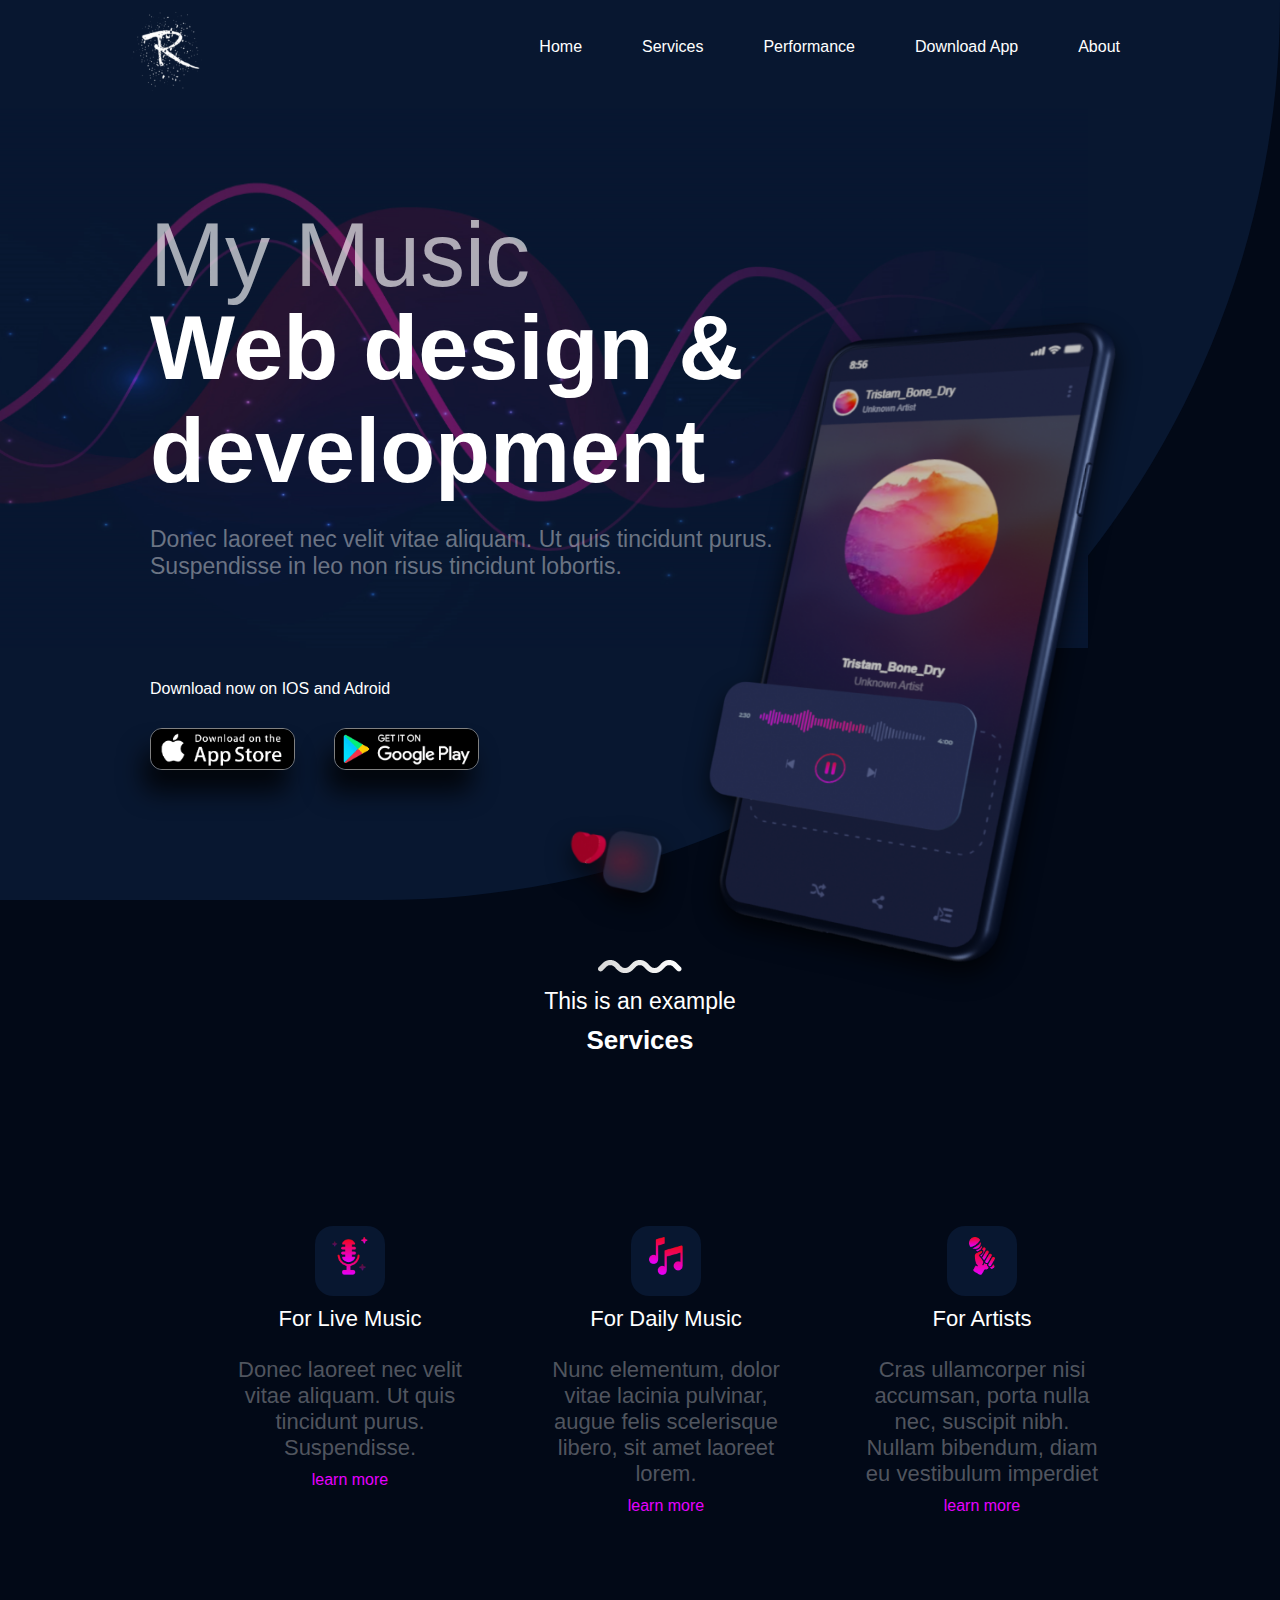
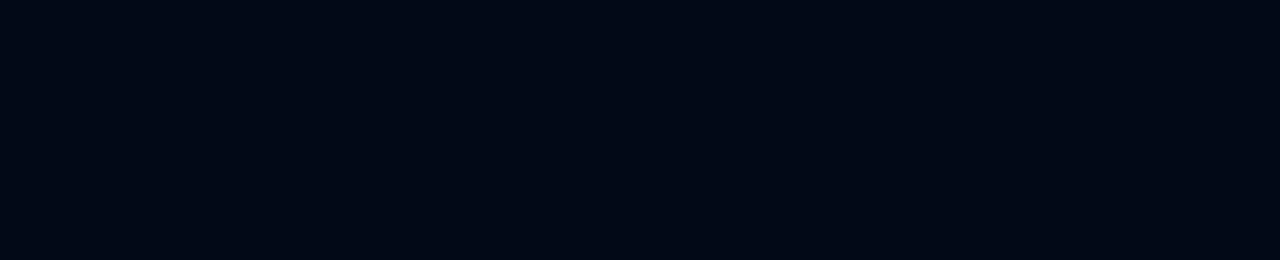
<file: index.html>
<!DOCTYPE html>
<html lang="es">
  <head>
    <meta charset="UTF-8" />
    <meta http-equiv="X-UA-Compatible" content="IE=edge" />
    <link rel="stylesheet" href="css/style.css" />
    <meta name="viewport" content="width=device-width, initial-scale=1.0" />
    <title>My music</title>
  </head>
  <body>
    <header>
      <img class="logo_main" src="img/logo.png" alt="logo empresa" />
      <nav>
        <ul>
          <li>Home</li>
          <li><a href="#services">Services</a></li>
          <li>Performance</li>
          <li>Download App</li>
          <li>About</li>
        </ul>
      </nav>
      <h1 id="title_1">My Music</h1>
      <h2 id="title_2">Web design & development</h2>
      <h4>
        Donec laoreet nec velit vitae aliquam. Ut quis tincidunt purus. <br />
        Suspendisse in leo non risus tincidunt lobortis.
      </h4>

      <h6>Download now on IOS and Adroid</h6>
      <div class="logos_apps">
        <img src="img/app_store.png" alt="logo App Store" />
        <img class="google" src="img/google_play.png" alt="icon google play" />
      </div>

      <img
        class="equalizer_header"
        src="img/equalizer_header.png"
        alt="equalizer header"
      />
      <img class="phone_header" src="img/phone_1.png" alt=" logo Google Play" />
    </header>
    <section id="services">
      <div class="separador">
        <img src="img/wave_line.png" alt=" wave line" />
        <h3>This is an example</h3>
        <h2>Services</h2>
      </div>
      <div class="cont_servi">
        <div class="uni_serv">
          <div class="box_icon">
            <img src="img/icon_voice.png" alt=" icon voice" />
          </div>
          <h3 class="sub">For Live Music</h3>
          <p>
            Donec laoreet nec velit vitae aliquam. Ut quis tincidunt purus.
            Suspendisse.
          </p>
          <a href="#">learn more</a>
        </div>
        <div class="uni_serv">
          <div class="box_icon">
            <img src="img/music_notes.png" alt="music notes" />
          </div>
          <h3 class="sub">For Daily Music</h3>
          <p>
            Nunc elementum, dolor vitae lacinia pulvinar, augue felis
            scelerisque libero, sit amet laoreet lorem.
          </p>
          <a href="#">learn more</a>
        </div>
        <div class="uni_serv">
          <div class="box_icon">
            <img src="img/hand_voice.png" alt="hand voice" />
          </div>
          <h3 class="sub">For Artists</h3>
          <p>
            Cras ullamcorper nisi accumsan, porta nulla nec, suscipit nibh.
            Nullam bibendum, diam eu vestibulum imperdiet
          </p>
          <a href="#">learn more</a>
        </div>
      </div>
  </body>
</html>
</file>
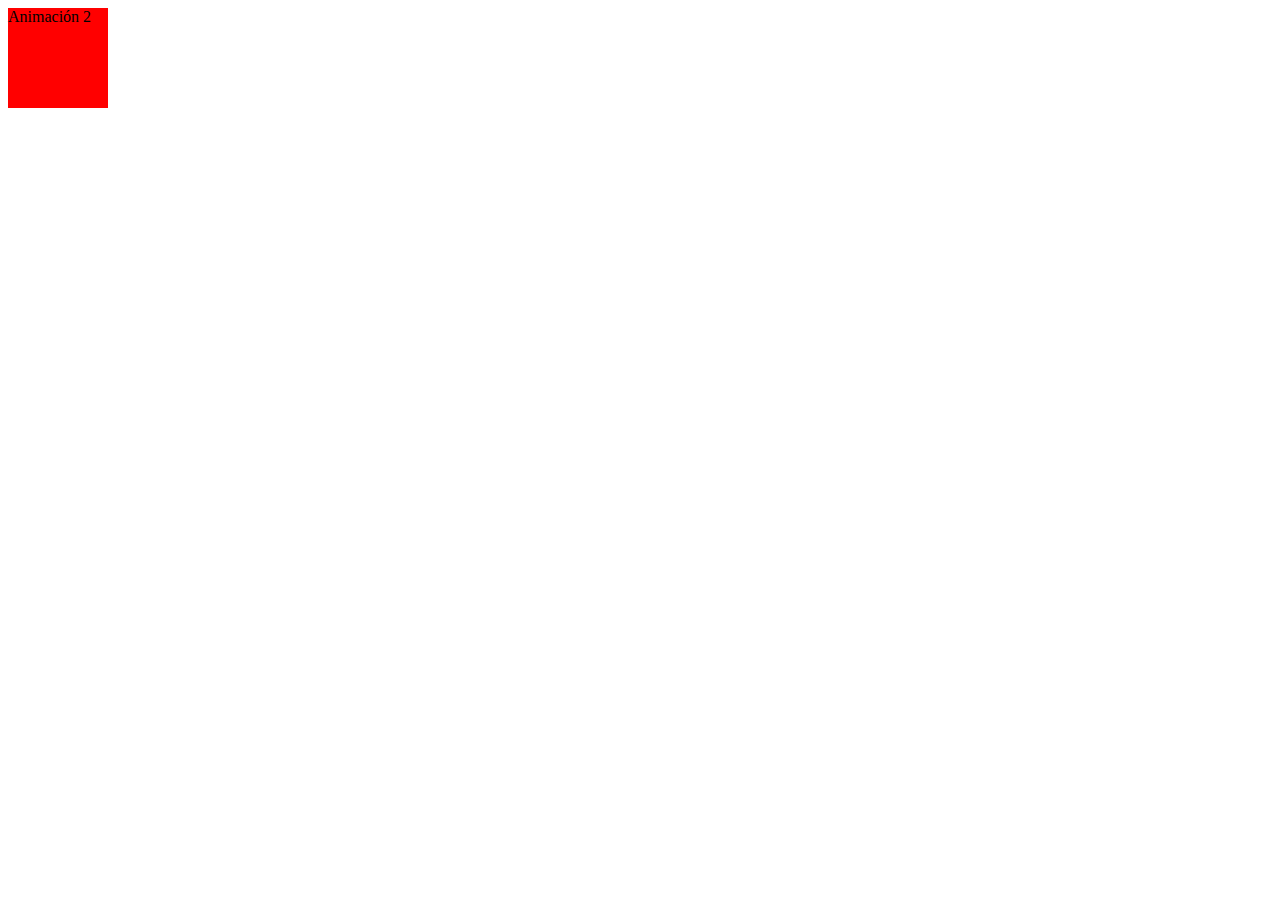
<file: animacion_2.html>
<!--Se agrega el codigo HTML-->
<!DOCTYPE html>
<html lang="en">
<head>
    <meta charset="UTF-8">
    <meta name="viewport" content="width=device-width, initial-scale=1.0">
    <link rel="stylesheet" href="css/animacion_2.css">
    <title>Punto_11</title>
</head>
<body>
    <div> Animación 2 </div>
   <p></p>
</body>
</html>
</file>
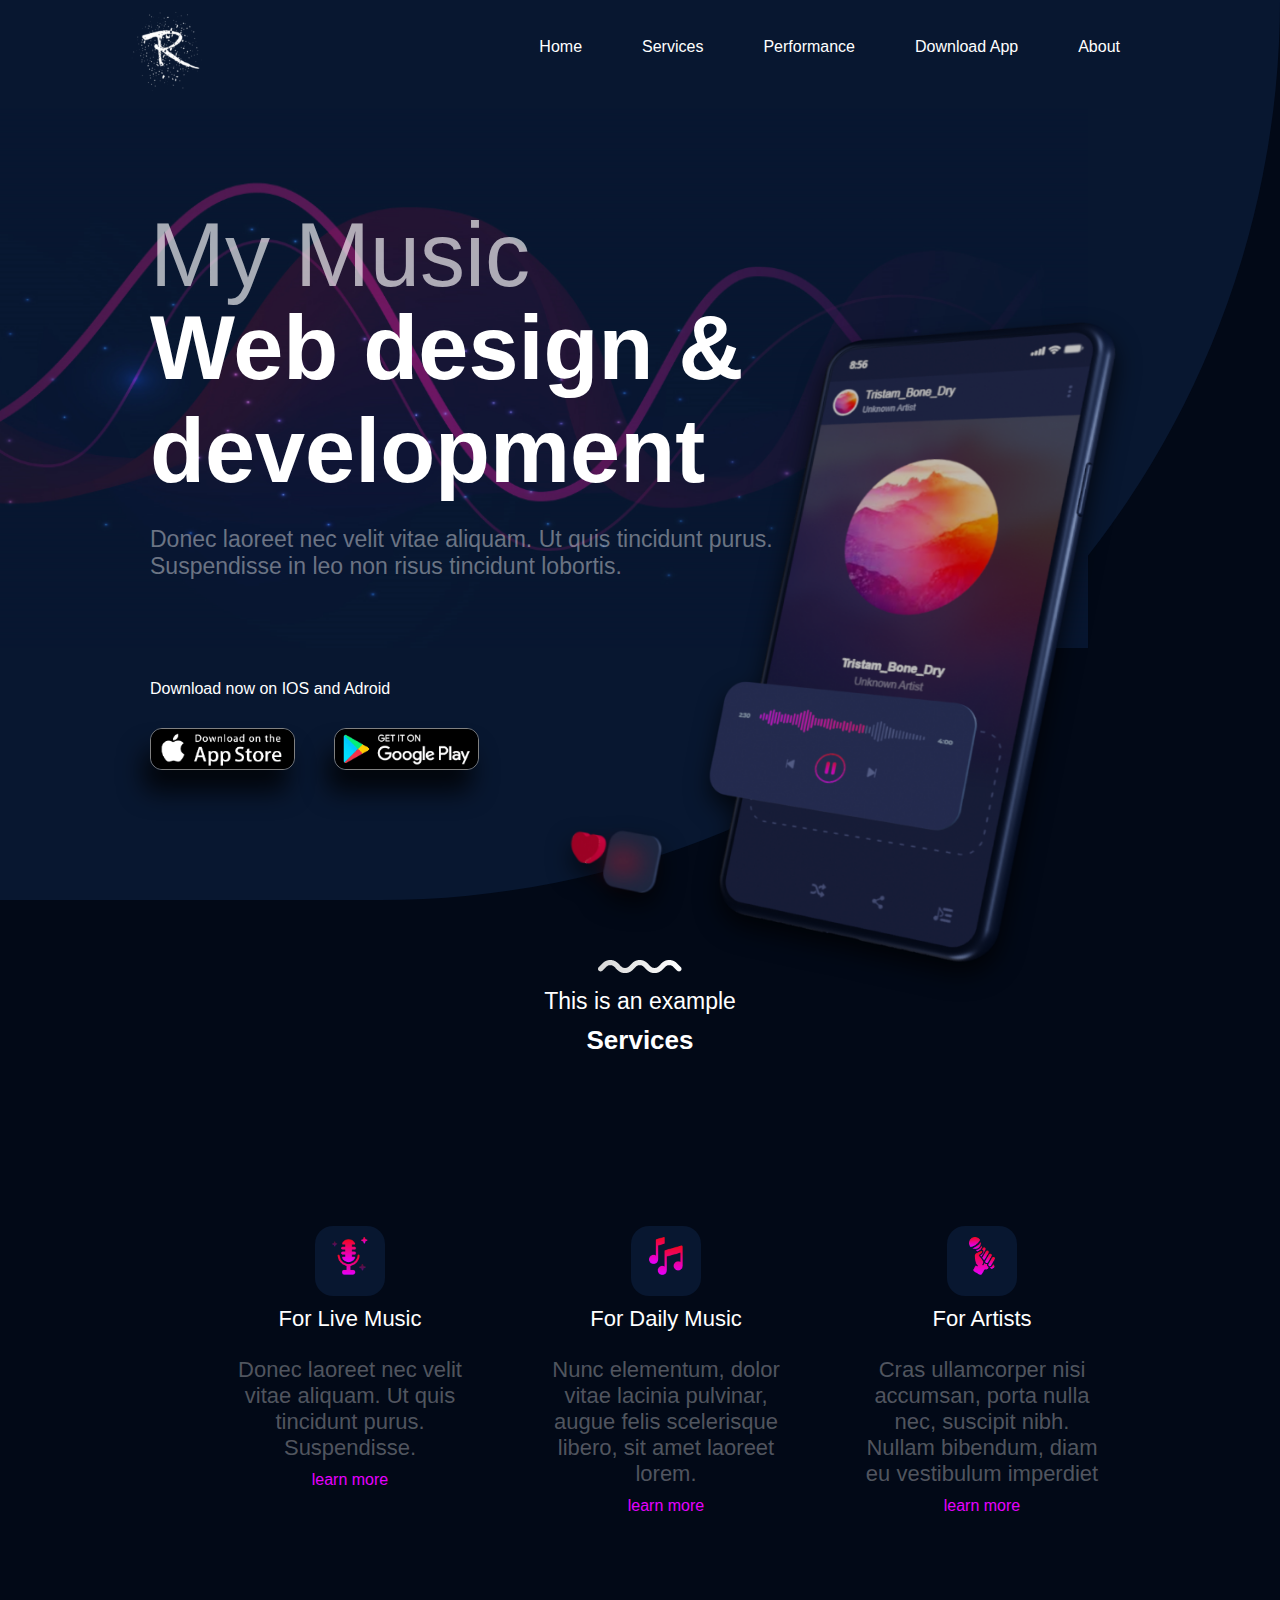
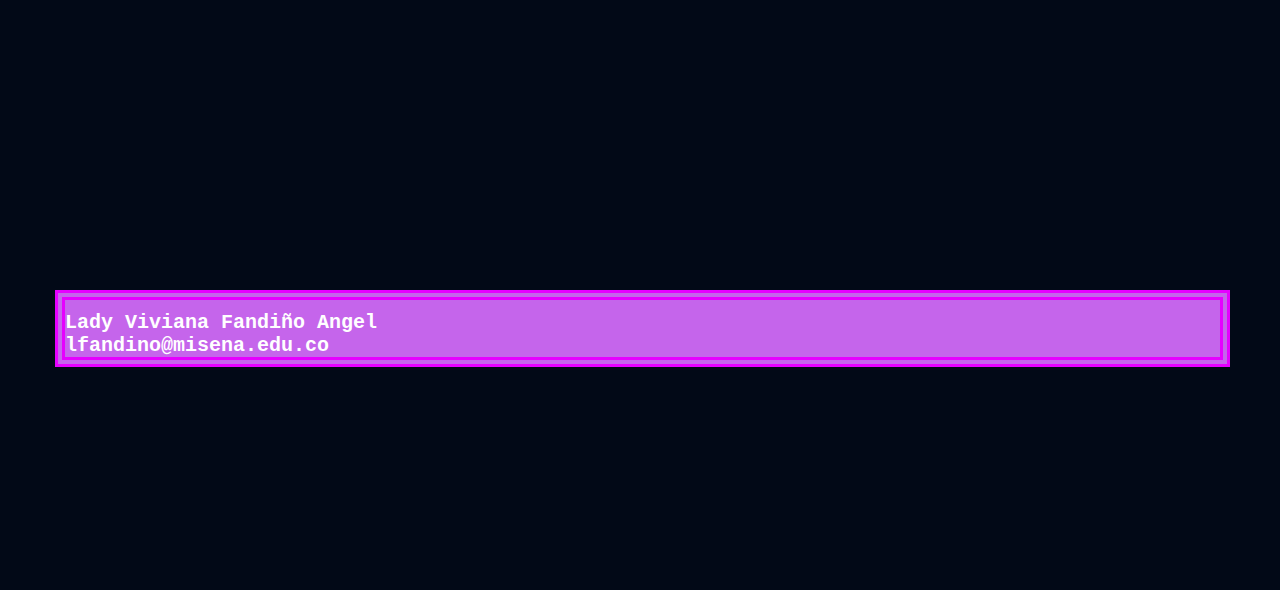
<file: index_3.html>
<!DOCTYPE html>
<html lang="es">
  <head>
    <meta charset="UTF-8" />
    <meta http-equiv="X-UA-Compatible" content="IE=edge" />
    <link rel="stylesheet" href="css/style_3.css" />
    <!--Forma para llamar al CSS-->
    <meta name="viewport" content="width=device-width, initial-scale=1.0" />
    <title>My music</title>
  </head>
  <body>
    <header>
      <img class="logo_main" src="img/logo.png" alt="logo empresa" />
      <!--Etiqueta Alt para agregar un texto alternativo a la imagen y que sirva de guía  -->
      <nav>
        <ul>
          <li>Home</li>
          <li>Services</li>
          <li>Performance</li>
          <li>Download App</li>
          <li>About</li>
        </ul>
      </nav>
      <h1 id="title_1">My Music</h1>
      <h2 id="title_2">Web design & development</h2>
      <h4>
        Donec laoreet nec velit vitae aliquam. Ut quis tincidunt purus. <br />
        Suspendisse in leo non risus tincidunt lobortis.
      </h4>

      <h6>Download now on IOS and Adroid</h6>
      <div class="logos_apps">
        <img src="img/app_store.png" alt="logo App Store" />
        <img class="google" src="img/google_play.png" alt="icon google play" />
      </div>

      <img
        class="equalizer_header"
        src="img/equalizer_header.png"
        alt="equalizer header"
      />
      <img class="phone_header" src="img/phone_1.png" alt=" logo Google Play" />
    </header>
    <section id="services">
      <div class="separador">
        <img src="img/wave_line.png" alt=" wave line" />
        <h3>This is an example</h3>
        <h2>Services</h2>
      </div>
      <div class="cont_servi">
        <div class="uni_serv">
          <div class="box_icon">
            <img src="img/icon_voice.png" alt=" icon voice" />
          </div>
          <h3 class="sub">For Live Music</h3>
          <p>
            Donec laoreet nec velit vitae aliquam. Ut quis tincidunt purus.
            Suspendisse.
          </p>
          <a href="#">learn more</a>
        </div>
        <div class="uni_serv">
          <div class="box_icon">
            <img src="img/music_notes.png" alt="music notes" />
          </div>
          <h3 class="sub">For Daily Music</h3>
          <p>
            Nunc elementum, dolor vitae lacinia pulvinar, augue felis
            scelerisque libero, sit amet laoreet lorem.
          </p>
          <a href="#">learn more</a>
        </div>
        <div class="uni_serv">
          <div class="box_icon">
            <img src="img/hand_voice.png" alt="hand voice" />
          </div>
          <h3 class="sub">For Artists</h3>
          <p>
            Cras ullamcorper nisi accumsan, porta nulla nec, suscipit nibh.
            Nullam bibendum, diam eu vestibulum imperdiet
          </p>
          <a href="#">learn more</a>
        </div>
      </div>
    </section>
    <footer>
      <div>
        <h5 class="name">
          Lady Viviana Fandiño Angel <br />
          lfandino@misena.edu.co
        </h5>
      </div>
    </footer>
  </body>
</html>
</file>
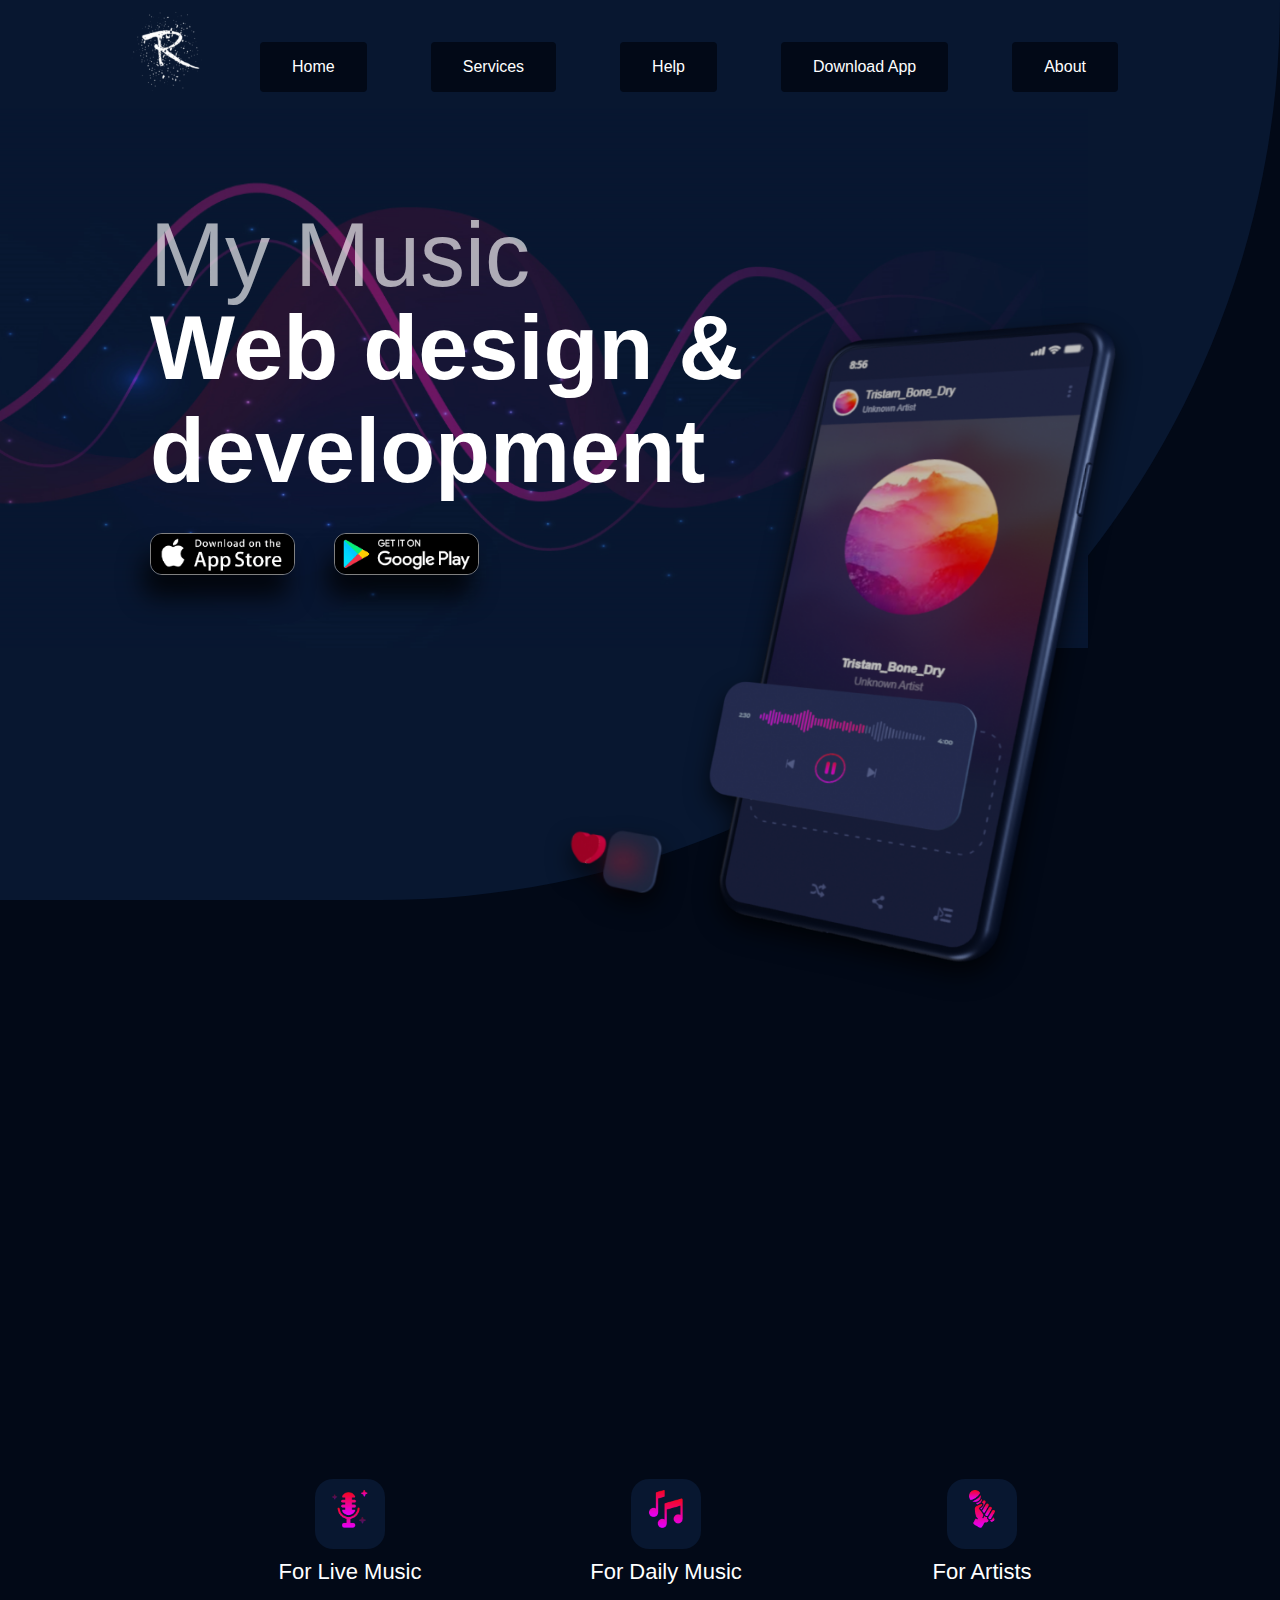
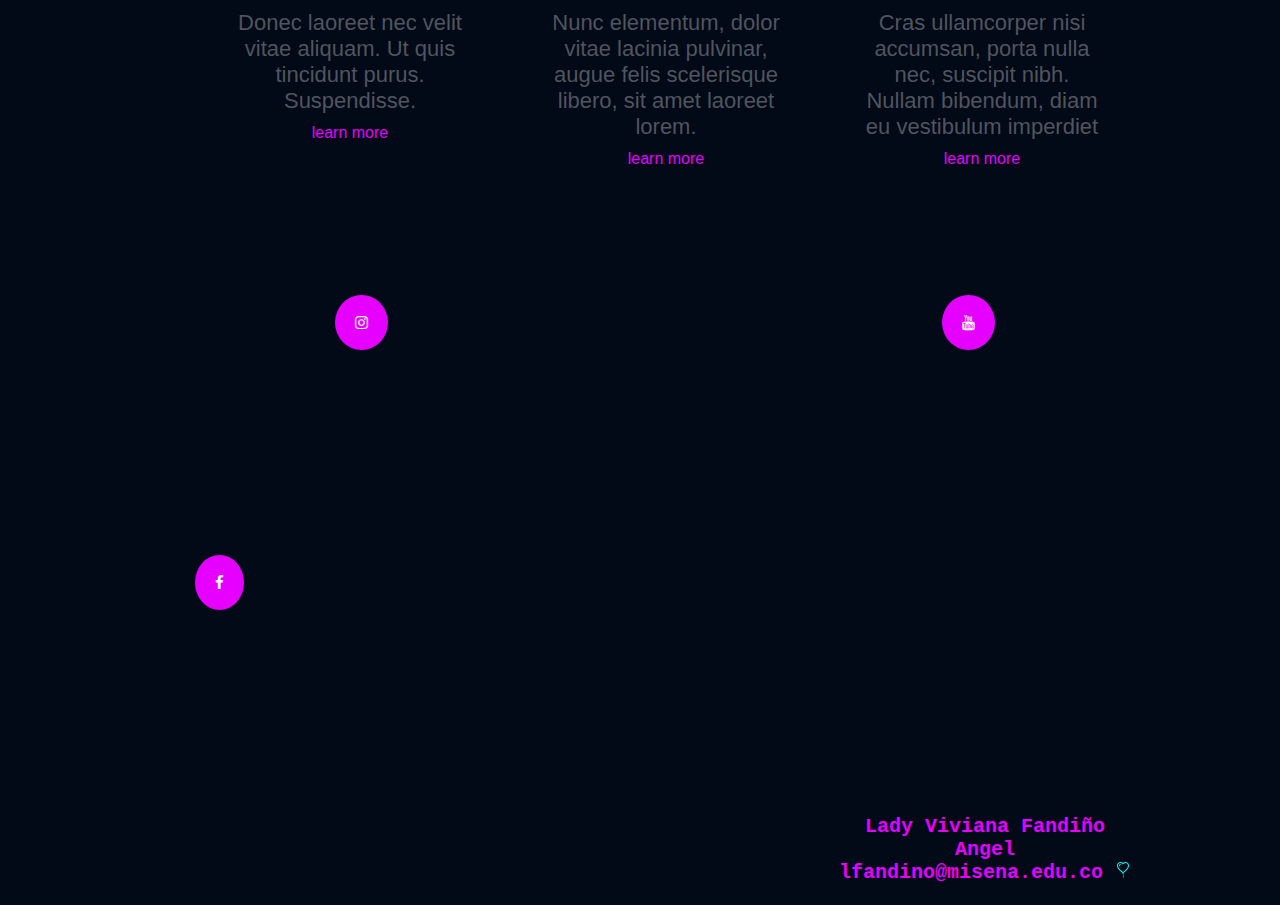
<file: propuesta.html>
<!DOCTYPE html>
<html lang="es">
  <head>
    <meta charset="UTF-8" />
    <meta http-equiv="X-UA-Compatible" content="IE=edge" />
    <link rel="stylesheet" href="css/propuesta.css" />
    <!--Forma para llamar al CSS-->
    <link
      rel="stylesheet"
      href="https://cdnjs.cloudflare.com/ajax/libs/font-awesome/4.7.0/css/font-awesome.min.css"
    />

    <title>My music</title>
  </head>
  <body>
    <header>
      <img class="logo_main" src="img/logo.png" alt="logo empresa" />
      <!--Etiqueta Alt para agregar un texto alternativo a la imagen y que sirva de guía  -->

      <nav>
        <ul>
          <li>
            <button class="button button4">
              <a
                href="https://www.spotify.com/co-es/premium/?utm_source=co-es_brand_contextual-desktop_text&utm_medium=paidsearch&utm_campaign=alwayson_latam_co_premiumbusiness_core_brand+contextual-desktop+text+exact+co-es+google&gad=1&gclid=CjwKCAjwkLCkBhA9EiwAka9QRj82oZgYe9cRuu9DmG_q_qH_kehQ5KsMAFEc5XcNOmkhfAVs4pNlwBoCzIsQAvD_BwE&gclsrc=aw.ds"
                target="_blank"
                >Home
              </a>
            </button>
          </li>
          <li>
            <button class="button button4">
              <a
                <a
                href="https://www.spotify.com/co-es/premium/#plans"
                target="_blank"
                >Services</a
              >
            </button>
          </li>
          <li>
            <button class="button button4">
              <a
                href="https://support.spotify.com/co-es/?_gl=1*66kejx*_gcl_aw*R0NMLjE2ODY5NDgzNjUuQ2p3S0NBandrTENrQmhBOUVpd0FrYTlRUmo4Mm9aZ1llOWNSdXU5RG1HX3FfcUhfa2VoUTVLc01BRkVjNVhjTk9ta2hmQVZzNHBObHdCb0N6SXNRQXZEX0J3RQ..*_gcl_dc*R0NMLjE2ODY5NDgzNjUuQ2p3S0NBandrTENrQmhBOUVpd0FrYTlRUmo4Mm9aZ1llOWNSdXU5RG1HX3FfcUhfa2VoUTVLc01BRkVjNVhjTk9ta2hmQVZzNHBObHdCb0N6SXNRQXZEX0J3RQ..*_gcl_au*Mjk1OTc0MTg5LjE2ODY5NDgxODk."
                target="_blank"
                >Help</a
              >
            </button>
          </li>
          <li>
            <button class="button button4">
              <a
                href="https://www.spotify.com/co-es/download/windows/?_ga=2.15201462.181414653.1686948190-505801517.1686948190&_gac=1.151137995.1686948370.CjwKCAjwkLCkBhA9EiwAka9QRj82oZgYe9cRuu9DmG_q_qH_kehQ5KsMAFEc5XcNOmkhfAVs4pNlwBoCzIsQAvD_BwE"
                target="_blank"
                >Download App</a
              >
            </button>
          </li>
          <li>
            <button class="button button4">
              <a
                href="https://www.spotify.com/co-es/about-us/contact/"
                target="_blank"
                >About</a
              >
            </button>
          </li>
        </ul>
      </nav>
      <h1 id="title_1">My Music</h1>
      <h2 id="title_2">Web design & development</h2>

      <div class="logos_apps">
        <img src="img/app_store.png" alt="logo App Store" />
        <img class="google" src="img/google_play.png" alt="icon google play" />
      </div>

      <img
        class="equalizer_header"
        src="img/equalizer_header.png"
        alt="equalizer header"
      />
      <img class="phone_header" src="img/phone_1.png" alt=" logo Google Play" />
    </header>
    <section id="services">
      <div class="separador">
        <iframe class="video" src="https://www.youtube.com/embed/tgbNymZ7vqY">
        </iframe>
      </div>

      <div class="cont_servi">
        <div class="uni_serv">
          <div class="box_icon">
            <img src="img/icon_voice.png" alt=" icon voice" />
          </div>
          <h3 class="sub">For Live Music</h3>

          <p>
            Donec laoreet nec velit vitae aliquam. Ut quis tincidunt purus.
            Suspendisse.
          </p>
          <a href="#">learn more</a>
        </div>
        <div class="uni_serv">
          <div class="box_icon">
            <img src="img/music_notes.png" alt="music notes" />
          </div>
          <h3 class="sub">For Daily Music</h3>
          <p>
            Nunc elementum, dolor vitae lacinia pulvinar, augue felis
            scelerisque libero, sit amet laoreet lorem.
          </p>
          <a href="#">learn more</a>
        </div>
        <div class="uni_serv">
          <div class="box_icon">
            <img src="img/hand_voice.png" alt="hand voice" />
          </div>
          <h3 class="sub">For Artists</h3>
          <p>
            Cras ullamcorper nisi accumsan, porta nulla nec, suscipit nibh.
            Nullam bibendum, diam eu vestibulum imperdiet
          </p>
          <a href="#">learn more</a>
        </div>
      </div>
    </section>
    <footer>
      <div>
        <a href="#" class="fa fa-instagram"></a>
        <a href="#" class="fa fa-youtube"></a>
        <a href="#" class="fa fa-facebook"></a>
        <h5 class="name">
          Lady Viviana Fandiño Angel <br />
          lfandino@misena.edu.co
          <svg
            xmlns="http://www.w3.org/2000/svg"
            width="16"
            height="16"
            fill="currentColor"
            class="bi bi-balloon-heart"
            viewBox="0 0 16 16"
          >
            <path
              fill-rule="evenodd"
              d="m8 2.42-.717-.737c-1.13-1.161-3.243-.777-4.01.72-.35.685-.451 1.707.236 3.062C4.16 6.753 5.52 8.32 8 10.042c2.479-1.723 3.839-3.29 4.491-4.577.687-1.355.587-2.377.236-3.061-.767-1.498-2.88-1.882-4.01-.721L8 2.42Zm-.49 8.5c-10.78-7.44-3-13.155.359-10.063.045.041.089.084.132.129.043-.045.087-.088.132-.129 3.36-3.092 11.137 2.624.357 10.063l.235.468a.25.25 0 1 1-.448.224l-.008-.017c.008.11.02.202.037.29.054.27.161.488.419 1.003.288.578.235 1.15.076 1.629-.157.469-.422.867-.588 1.115l-.004.007a.25.25 0 1 1-.416-.278c.168-.252.4-.6.533-1.003.133-.396.163-.824-.049-1.246l-.013-.028c-.24-.48-.38-.758-.448-1.102a3.177 3.177 0 0 1-.052-.45l-.04.08a.25.25 0 1 1-.447-.224l.235-.468ZM6.013 2.06c-.649-.18-1.483.083-1.85.798-.131.258-.245.689-.08 1.335.063.244.414.198.487-.043.21-.697.627-1.447 1.359-1.692.217-.073.304-.337.084-.398Z"
            />
          </svg>
        </h5>
      </div>
    </footer>
  </body>
</html>
</file>
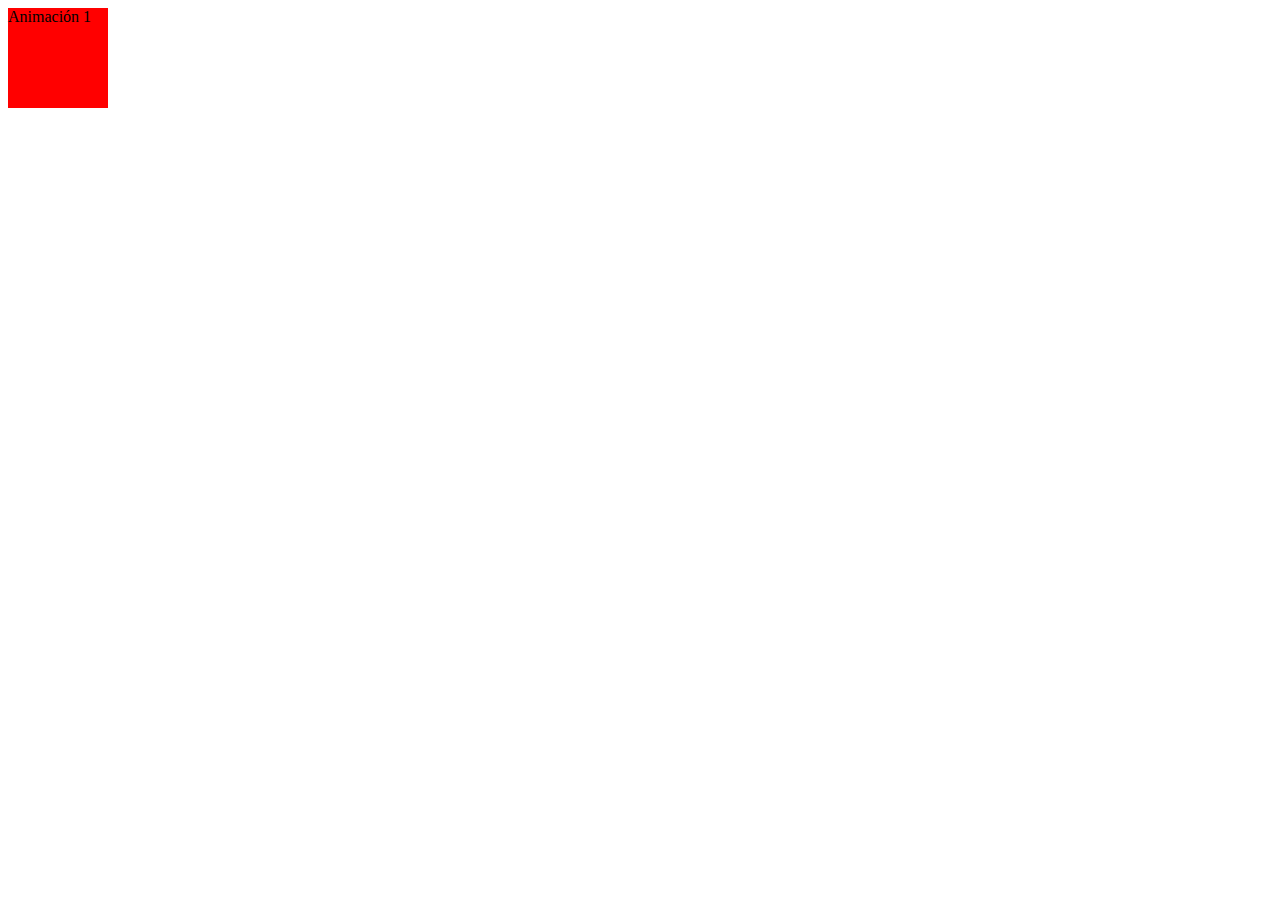
<file: punto_11.html>
<!--Se agrega el codigo HTML-->
<!DOCTYPE html>
<html lang="en">
<head>
    <meta charset="UTF-8">
    <meta name="viewport" content="width=device-width, initial-scale=1.0">
    <link rel="stylesheet" href="css/punto_11.css">
    <title>Punto_11</title>
</head>
<body>
    <div> Animación 1 </div>
</body>
</html>
</file>
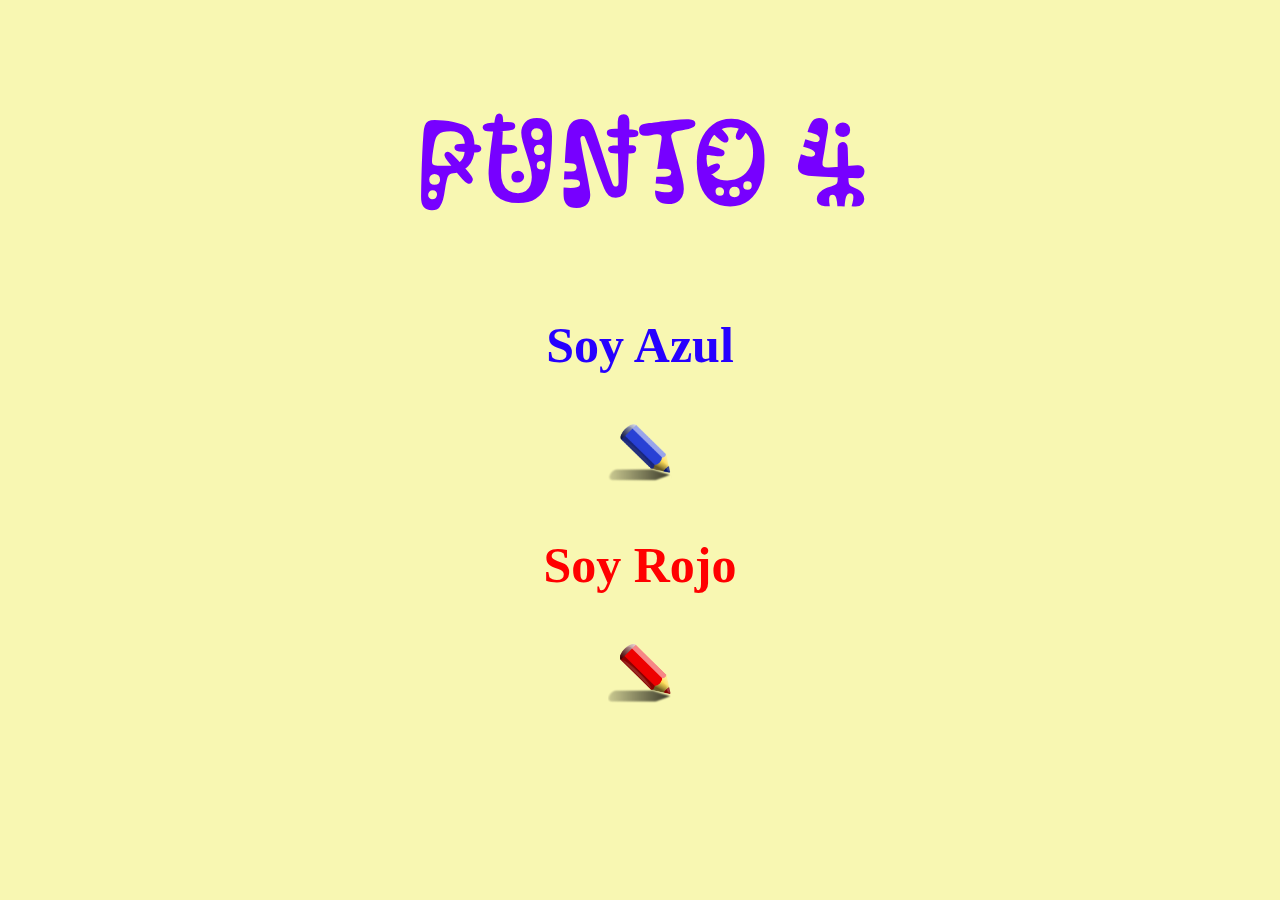
<file: punto_4.html>
<!DOCTYPE html>
<html lang="es">
  <head>
    <meta charset="UTF-8" />
    <meta name="viewport" content="width=device-width, initial-scale=1.0" />
    <link rel="stylesheet" href="css/punto_4.css" />
    <title>Punto_4</title>
  </head>
  <body>
    <div id="titulo">
      <h1>Punto 4</h1>
    </div>
    <div id="blue">
      <p>Soy Azul</p>
    </div>
      <div class="pencil">
        <div class="box_icon">
      <img src="img/blue_pencil.png" alt="blue_pencil">
    </div>
    <div id="red">
      <p>Soy Rojo</p>
    </div>
    <div class="pencil">
      <div class="box_icon">
    <img src="img/red_pencil.png" alt="red_pencil">
  </div>
  </body>
</html>
</file>
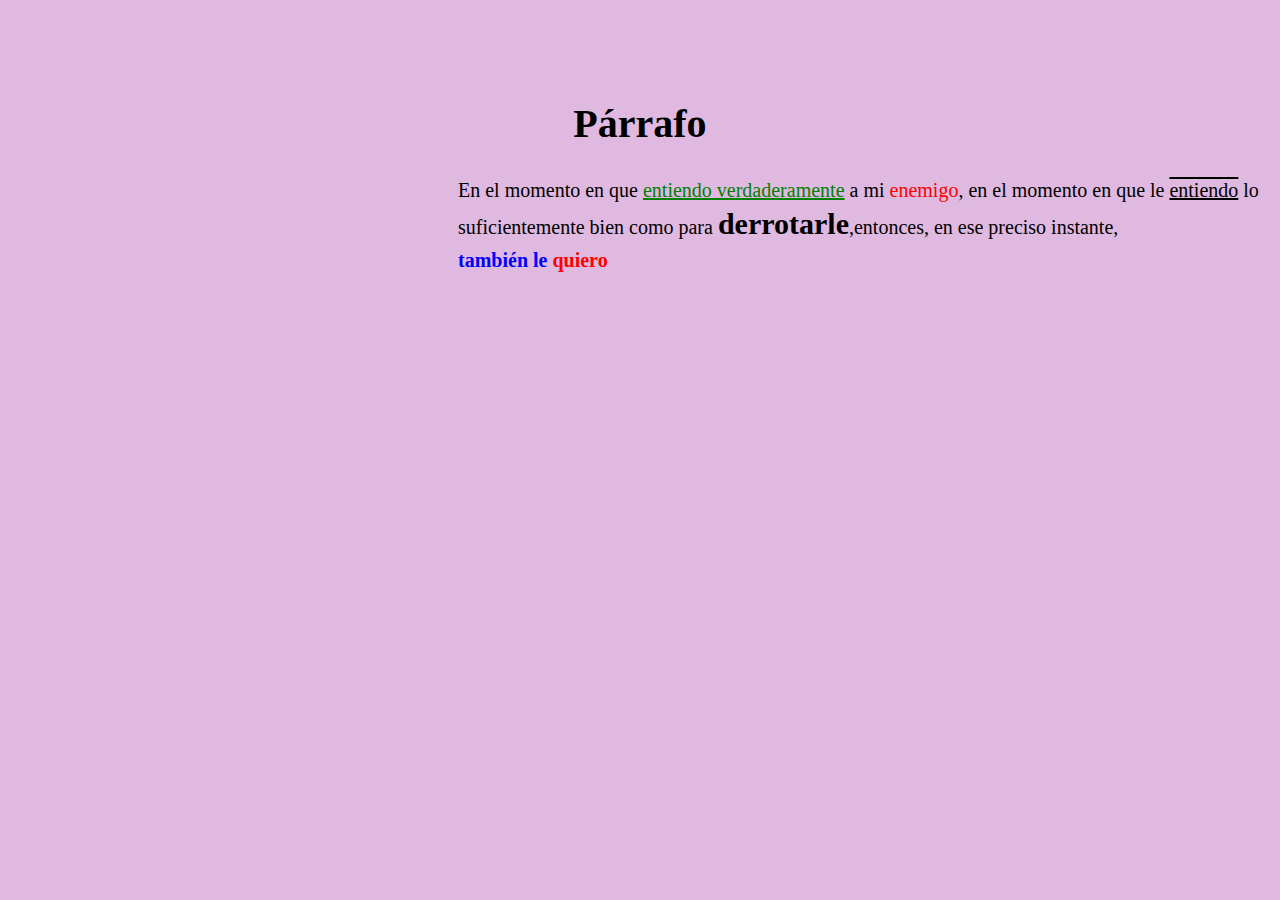
<file: punto_5.html>
<!DOCTYPE html>
<html lang="en">
  <head>
    <meta charset="UTF-8" />
    <meta name="viewport" content="width=device-width, initial-scale=1.0" />
    <link rel="stylesheet" href="css/punto_5.css" />
    <title>Punto_5</title>
  </head>
  <body>
    <h1>Párrafo</h1>
    <!--    Aqui usamos id para desde el CSS citarlos y poder brindarle estilos al párrafo-->
    <p>
      En el momento en que
      <span id="color_verde">entiendo verdaderamente</span> a mi
      <span id="color_rojo">enemigo</span>, en el momento en que le
      <span id="subrayado">entiendo</span> lo <br />suficientemente bien como
      para <span id="negrilla">derrotarle</span>,entonces, en ese preciso
      instante, <br /><span id="color_azul">también le</span>
      <span id="red">quiero</span>
    </p>
  </body>
</html>
</file>
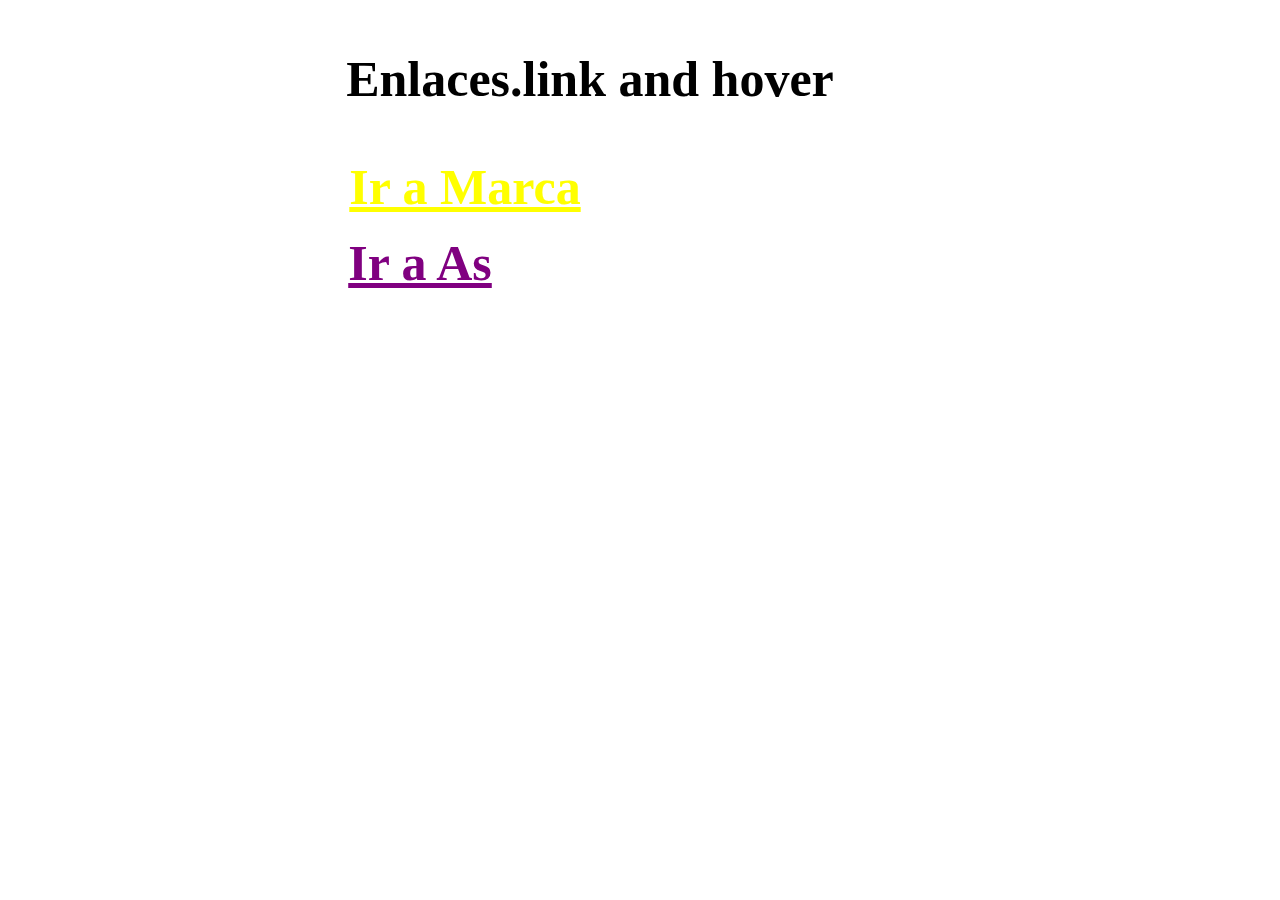
<file: punto_6.html>
<!DOCTYPE html>
<html lang="en">
<head>
    <meta charset="UTF-8">
    <meta name="viewport" content="width=device-width, initial-scale=1.0">
    <link rel="stylesheet" href="css/punto_6.css">
    <title>Punto_6</title>
</head>
<body>
    <p id="titulo">Enlaces.link and hover</p>

    <a id="marca"   href="https://www.asus.com/co/store/laptops/for-gaming/" target="_blank">Ir a Marca</a> <br> <!--la etiqueta href se usa para agregar enlances-->
    <br><a id="as"   href="https://colombia.as.com/" target="_blank">Ir a As</a>
    <!--el atributo target lo usamos para especificar donde se abre el documento vinculado-->

</html>
</file>
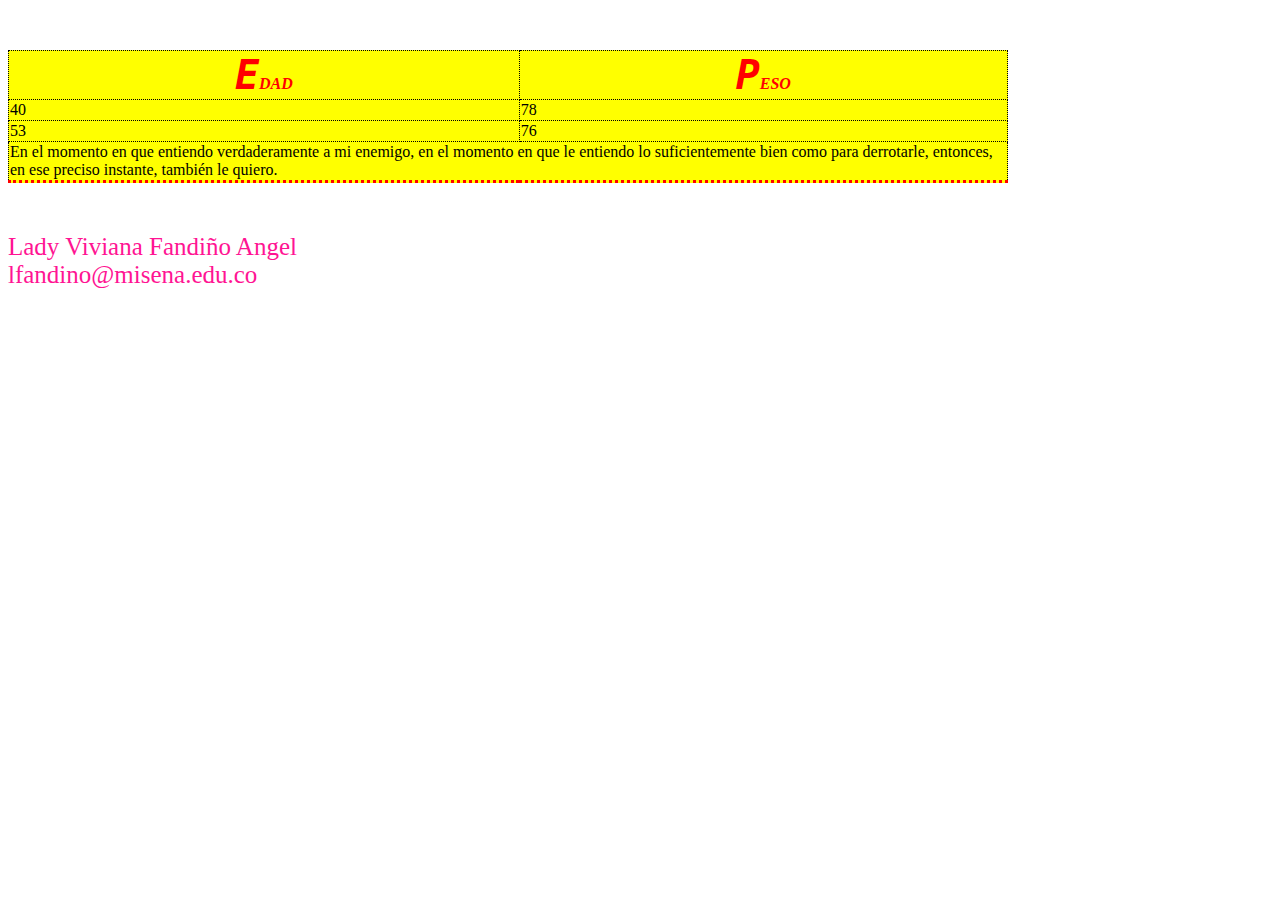
<file: punto_9.html>
<!DOCTYPE html>
<html lang="en">
  <head>
    <meta charset="UTF-8" />
    <meta name="viewport" content="width=device-width, initial-scale=1.0" />
    <link rel="stylesheet" href="css/punto_9.css" />
    <title>Punto_9</title>
  </head>
  <body>
    <table class="table_1">
      <tr>
        <th><samp id="palabra">E</samp>DAD</th>
        <th><samp id="palabra">P</samp>ESO</th>
      </tr>
      <tr>
        <td>40</td>
        <td>78</td>
      </tr>
      <tr>
        <td>53</td>
        <td>76</td>
      </tr>
      <tr>
        <td colspan="2">En el momento en que entiendo verdaderamente a mi enemigo, en el momento en que le entiendo lo suficientemente bien como para derrotarle, entonces, en ese preciso instante, también le quiero.
        </td>
      </tr>
    </table>
  </body>
  <footer>
    <p>Lady Viviana Fandiño Angel <br> lfandino@misena.edu.co</p>
  </footer>
</html>
</file>
<file: css/style.css>
* {
  border: 0;
  margin: 0;
  padding: 0;
  font-family: "Roboto", sans-serif;
}

/*Fuentes*/
@import url("https://fonts.googleapis.com/css2?family=Roboto&display=swap");

a {
  text-decoration: none;
  font-style: none;
  color: rgb(255, 255, 255);
}
h1 {
  font-size: 90px;
}
h2 {
  font-size: 26px;
  margin-top: 10px;
  color: rgb(255, 255, 255);
  font-weight: bold;
  position: relative;
  z-index: 2;
}
h3 {
  font-size: 23px;
  margin-top: 10px;
  color: rgb(255, 255, 255);
  font-weight: normal;
  position: relative;
  z-index: 2;
}
h4 {
  font-size: 23px;
  margin-top: 23px;
  margin-left: 150px;
  color: rgba(255, 255, 255, 0.404);
  font-weight: normal;
  position: relative;
  z-index: 2;
}

h6 {
  font-size: 16px;
  margin-top: 100px;
  margin-left: 150px;
  color: rgb(255, 255, 255);
  font-weight: inherit;
  position: relative;
  z-index: 2;
}
#title_1 {
  margin: 100px 150px;
  color: rgba(255, 255, 255, 0.644);
  font-weight: lighter;
  position: relative;
  z-index: 2;
}
#title_2 {
  font-size: 90px;
  margin-left: 150px;
  margin-top: -110px;
  color: rgb(255, 255, 255);
  font-weight: bold;
  position: relative;
  z-index: 2;
}
/*ESTILOS DEL HEADER*/
body {
  background-color: rgb(2, 9, 23);
}
header {
  background-color: rgb(8, 23, 48);
  height: 100vh;
  border-left: 150px;
  border-radius: 0px 0px 1000px 0px;
}
header nav {
  height: 75px;
  margin-top: 38px;
  float: right;
  margin-right: 100px;
}
header nav li {
  padding-right: 60px;
  color: rgb(255, 255, 255);
  list-style: none;
}
ul {
  display: inline-flex;
}
header .logo_main {
  height: 100px;
  margin-left: 120px;
}
header .equalizer_header {
  height: 60%;
  position: absolute;
  z-index: 1;
  top: 12%;
  right: 15%;
}

header .phone_header {
  height: 75%;
  position: absolute;
  z-index: 1;
  top: 34%;
  right: 12%;
  filter: drop-shadow(0 12px 12px rgba(0, 0, 0, 0.7));
}

.logos_apps {
  margin: 30px 0px 0px 150px;
  height: 40px;
  position: relative;
  z-index: 2;
}
.logos_apps img {
  height: 100%;
  border: 1px solid rgb(128, 128, 128);
  border-radius: 12px;
  box-shadow: -7px 22px 25px 0px rgba(0, 0, 0, 0.75);
}
.logos_apps .google {
  margin-left: 35px;
}

/*Sección de servicios*/
#services {
  height: 100vh;
  text-align: center;
}
.separador {
  margin: 60px auto;
}
.cont_servi {
  width: 80%;
  height: 450px;
  margin: 80px 0px 0px 10%;
  display: inline-flex;
}
.uni_serv {
  width: 25%;
  height: 90%;
  margin: 30px;
}
.uni_serv .box_icon {
  height: 70px;
  width: 70px;
  background: #081730;
  border-radius: 18px;
  margin: auto;
}
.box_icon img {
  height: 55%;
  vertical-align: middle;
  margin: 15% auto;
}
.uni_serv .sub {
  font-size: 22px;
}
.uni_serv p {
  font-size: 22px;
  margin: 25px 10px 10px 10px;
  color: rgba(255, 255, 255, 0.315);
}
.uni_serv a {
  color: rgb(230, 0, 255);
  position: relative;
  bottom: 0px;
}
</file>
<file: css/animacion_2.css>
div {
width: 100px;
height: 100px;
position: relative;
background-color: red;
animation-name: example;
animation-duration: 6s;
animation-iteration-count: infinite;
animation-direction: alternate ;
}
@keyframes example {
0% {background-color: red; left:0px; top:0px;}
25% {background-color: blue; left:0px; top:200px;}
50% {background-color: green; left:200px; top:200px;}
75% {background-color: yellow; left:200px; top:0px;}
100% {background-color: red; left:0px; top:0px;}
}
</file>
<file: css/style_3.css>
* {
    border: 0;
    margin: 0;
    padding: 0;
    font-family: "Roboto", sans-serif;
  }
  
  /*Fuentes*/
  @import url("https://fonts.googleapis.com/css2?family=Roboto&display=swap");
  
  a {
    text-decoration: none;
    font-style: none;
    color: rgb(255, 255, 255);
  }
  h1 {
    font-size: 90px;
  }
  h2 {
    font-size: 26px;
    margin-top: 10px;
    color: rgb(255, 255, 255);
    font-weight: bold;
    position: relative;
    z-index: 2;
  }
  h3 {
    font-size: 23px;
    margin-top: 10px;
    color: rgb(255, 255, 255);
    font-weight: normal;
    position: relative;
    z-index: 2;
  }
  h4 {
    font-size: 23px;
    margin-top: 23px;
    margin-left: 150px;
    color: rgba(255, 255, 255, 0.404);
    font-weight: normal;
    position: relative;
    z-index: 2;
  }
  
  h6 {
    font-size: 16px;
    margin-top: 100px;
    margin-left: 150px;
    color: rgb(255, 255, 255);
    font-weight: inherit;
    position: relative;
    z-index: 2;
  }
  #title_1 {
    margin: 100px 150px;
    color: rgba(255, 255, 255, 0.644);
    font-weight: lighter;
    position: relative;
    z-index: 2;
  }
  #title_2 {
    font-size: 90px;
    margin-left: 150px;
    margin-top: -110px;
    color: rgb(255, 255, 255);
    font-weight: bold;
    position: relative;
    z-index: 2;
  }
  /*ESTILOS DEL HEADER*/
  body {
    background-color: rgb(2, 9, 23);
  }
  header {
    background-color: rgb(8, 23, 48);
    height: 100vh;
    border-left: 150px;
    border-radius: 0px 0px 1000px 0px;
  }
  header nav {
    height: 75px;
    margin-top: 38px;
    float: right;
    margin-right: 100px;
  }
  header nav li {
    padding-right: 60px;
    color: rgb(255, 255, 255);
    list-style: none;
  }
  ul {
    display: inline-flex;
  }
  header .logo_main {
    height: 100px;
    margin-left: 120px;
  }
  header .equalizer_header {
    height: 60%;
    position: absolute;
    z-index: 1;
    top: 12%;
    right: 15%;
  }
  
  header .phone_header {
    height: 75%;
    position: absolute;
    z-index: 1;
    top: 34%;
    right: 12%;
    filter: drop-shadow(0 12px 12px rgba(0, 0, 0, 0.7));
  }
  
  footer{
    font-size: 15px;
    color: rgba(255, 255, 255, 0.404);
    background-color: rgb(2, 9, 23);
    height: 30vh;
    position: static;
    margin: 30px;
    padding-inline-start: 5px;
  
  }
  .logos_apps {
    margin: 30px 0px 0px 150px;
    height: 40px;
    position: relative;
    z-index: 2;
  }
  .logos_apps img {
    height: 100%;
    border: 1px solid rgb(128, 128, 128);
    border-radius: 12px;
    box-shadow: -7px 22px 25px 0px rgba(0, 0, 0, 0.75);
  }
  .logos_apps .google {
    margin-left: 35px;
  }
  
  /*Sección de servicios*/
  #services {
    height: 100vh;
    text-align: center;
  }
  .separador {
    margin: 60px auto;
  }
  .cont_servi {
    width: 80%;
    height: 450px;
    margin: 80px 0px 0px 10%;
    display: inline-flex;
  }
  .uni_serv {
    width: 25%;
    height: 90%;
    margin: 30px;
  }
  .uni_serv .box_icon {
    height: 70px;
    width: 70px;
    background: #081730;
    border-radius: 18px;
    margin: auto;
  }
  .box_icon img {
    height: 55%;
    vertical-align: middle;
    margin: 15% auto;
  }
  .uni_serv .sub {
    font-size: 22px;
  }
  .uni_serv p {
    font-size: 22px;
    margin: 25px 10px 10px 10px;
    color: rgba(255, 255, 255, 0.315);
  }
  .uni_serv a {
    color: rgb(230, 0, 255);
    position: relative;
    bottom: 0px;
  }
  .name {
    font-family: monospace;
    font-style: initial;
    color: rgb(255, 255, 255) ;
    font-size: 20px;
    border: 10px double  rgb(230,0,255);
    margin-top: 10px;
    margin-bottom: 15px;
    margin-left: 20px;
    margin-right: 20px;
    padding-top: 11px;
    background-color: rgb(197, 101, 235);
  }
</file>
<file: css/propuesta.css>
* {
  border: 0;
  margin: 0;
  padding: 0;
  font-family: "Roboto", sans-serif;
}

/*Fuentes*/
@import url("https://fonts.googleapis.com/css2?family=Roboto&display=swap");

a {
  text-decoration: none;
  font-style: none;
  color: rgb(255, 255, 255);
}
h1 {
  font-size: 90px;
}
h2 {
  font-family: "Roboto" sans-serif;
  font-size: 16px;
  margin-top: 10px;
  color: rgb(255, 255, 255);
  font-weight: inherit;
  position: relative;
  z-index: 2;
}
h3 {
  font-size: 23px;
  margin-top: 10px;
  color: rgb(255, 255, 255);
  font-weight: normal;
  position: relative;
  z-index: 2;
}

#title_1 {
  margin: 100px 150px;
  color: rgba(255, 255, 255, 0.644);
  font-weight: lighter;
  position: relative;
  z-index: 2;
}
#title_2 {
  font-size: 90px;
  margin-left: 150px;
  margin-top: -110px;
  color: rgb(255, 255, 255);
  font-weight: bold;
  position: relative;
  z-index: 2;
}
/*ESTILOS DEL HEADER*/
body {
  background-color: rgb(2, 9, 23);
}
header {
  background-color: rgb(8, 23, 48);
  height: 100vh;
  border-left: 150px;
  border-radius: 0px 0px 1000px 0px;
}
header nav {
  height: 75px;
  margin-top: 38px;
  float: right;
  margin-right: 100px;
}
header nav li {
  padding-right: 60px;
  color: rgb(255, 255, 255);
  list-style: none;
}
ul {
  display: inline-flex;
}
header .logo_main {
  height: 100px;
  margin-left: 120px;
}
header .equalizer_header {
  height: 60%;
  position: absolute;
  z-index: 1;
  top: 12%;
  right: 15%;
}

header .phone_header {
  height: 75%;
  position: absolute;
  z-index: 1;
  top: 34%;
  right: 12%;
  filter: drop-shadow(0 12px 12px rgba(0, 0, 0, 0.7));
}

footer {
  font-size: 15px;
  color: rgba(255, 255, 255, 0.404);
  background-color: rgb(2, 9, 23);
  height: 30vh;
  position: static;
  margin: 30px;
  padding-inline-start: 5px;
}
.logos_apps {
  margin: 30px 0px 0px 150px;
  height: 40px;
  position: relative;
  z-index: 2;
}
.logos_apps img {
  height: 100%;
  border: 1px solid rgb(128, 128, 128);
  border-radius: 12px;
  box-shadow: -7px 22px 25px 0px rgba(0, 0, 0, 0.75);
}
.logos_apps .google {
  margin-left: 35px;
}

/*Sección de servicios*/
#services {
  height: 100vh;
  text-align: center;
}
.separador {
  margin: 60px auto;
}
.cont_servi {
  width: 80%;
  height: 450px;
  margin: 80px 0px 0px 10%;
  display: inline-flex;
}
.uni_serv {
  width: 25%;
  height: 90%;
  margin: 30px;
}
.uni_serv .box_icon {
  height: 70px;
  width: 70px;
  background: rgb(8, 23, 48);
  border-radius: 18px;
  margin: auto;
}
.box_icon img {
  height: 55%;
  vertical-align: middle;
  margin: 15% auto;
}
.uni_serv .sub {
  font-size: 22px;
}
.uni_serv p {
  font-size: 22px;
  margin: 25px 10px 10px 10px;
  color: rgba(255, 255, 255, 0.315);
}
.uni_serv a {
  color: rgb(230, 0, 255);
  position: relative;
  bottom: 0px;
}

.name {
  text-align: center;
  font-family: monospace;
  font-style: initial;
  color: rgb(230, 0, 255);
  font-size: 20px;
  width: 300px;
  height: 90px;
  margin: 5px 800px 50px;
  background-color: rgb(2, 9, 23);
}
.bi-balloon-heart {
  color: rgb(0, 255, 255);
}

.video {
  width: 420px;
  height: 345px;
  z-index: 1;
}

.button4 {
  background-color: rgb(2, 9, 23);
  color: black;
  border: 2px rgb(13, 29, 61);
  border: none;
  border-radius: 4px;
  color: white;
  padding: 16px 32px;
  text-align: center;
  text-decoration: none;
  display: inline-block;
  font-size: 16px;
  margin: 4px 2px;
  transition-duration: 0.4s;
  cursor: pointer;
}

.button4:hover {
  background-color: rgb(230, 0, 255);
}

.fa-instagram {
  background: rgb(230, 0, 255);
  color: white;
  padding: 20px;
  font-size: 30px;
  width: 30px 100px;
  text-align: center;
  text-decoration: none;
  margin: 5px 300px 200px;
  border-radius: 50%;
}

.fa-youtube {
  background: rgb(230, 0, 255);
  color: white;
  padding: 20px;
  font-size: 30px;
  width: 30px 100px;
  text-align: center;
  text-decoration: none;
  margin: 5px 250px 200px;
  border-radius: 50%;
}

.fa-facebook {
  background: rgb(230, 0, 255);
  color: white;
  padding: 20px;
  font-size: 30px;
  width: 30px 100px;
  text-align: center;
  text-decoration: none;
  margin: 5px 160px 200px;
  border-radius: 50%;
}
</file>
<file: css/punto_11.css>
div {
width: 100px;
height: 100px;
position: relative;
background-color: red;
animation-name: example;
animation-duration: 2s;
animation-iteration-count: infinite;
}
@keyframes example {
0% {background-color: red; left:0px;}
50% {background-color: yellow; left:200px;}
100% {background-color: red; left:0px;}
}
</file>
<file: css/punto_4.css>
@import url('https://fonts.googleapis.com/css2?family=Kablammo&display=swap');

body{
    background-color: #f8f7b2;
    text-align: center;
    margin-top: 50px;
    
}
#titulo{
    font-family: Georgia, 'Times New Roman', Times, serif;
    font-size: 60px;
    color: #7700ff;
    font-weight: bold;
    font-family: 'Kablammo', cursive;
}

#blue{
    font-size: 50px;
    color: #2600ff;
    font-weight: bold;
}    

#red{
    font-size: 50px;
    color: #ff0000;
    font-weight: bold;
}

.box_icon img {
    width: 5%;
    margin top: 5%;

}
</file>
<file: css/punto_5.css>
body {
  background-color: #e0b9e0;
  text-align: center;
  justify-content: center;
  margin-top: 100px;
  font-size: 20px;
}
h1 {
  text-align: center;
  font-weight: bolder;
}
p {
  line-height: 33px;
  margin-left: 450px;
  text-align: justify;
}
#color_verde {
  text-decoration: underline;
  color: #008000;
}
#color_rojo {
  color: #ff0000;
}
#subrayado {
  text-decoration: underline overline;
}
#negrilla {
  font-size: 30px;
  font-weight: bolder;
}

#color_azul {
  color: #0000ff;
  font-weight: bolder;
}

#red {
  color: #ff0000;
  font-weight: bolder;
}
</file>
<file: css/punto_6.css>
body {
  text-align: center;
}
#titulo {
  font-weight: bold;
  font-size: 50px;
  margin-right: 100px;
}
#marca {
  color: #ffff00;
  font-size: 50px;
  font-weight: bold;
  text-decoration: underline;
  margin-right: 350px;
  margin-bottom: 400px;
}

#as {
  color: #800080;
  font-size: 50px;
  font-weight: bold;
  text-decoration: underline;
  margin-right: 440px;
}
</file>
<file: css/punto_9.css>
.table_1{
    background-color: yellow;
    border-collapse: collapse;
    border-bottom: dotted red;
    margin-block: 50px;  
    width: 1000px;
    height: 100px;

}

.table_1 th{
    color: red;   
    font-style: italic;
    
}
.table_1 th,td{
    border: 1px dotted black;
}
#palabra{
    font-size: 40px;
}
p{
    font-family: 'Franklin Gothic Medium';
    color: deeppink;
    font-size: 25px;

}
</file>
